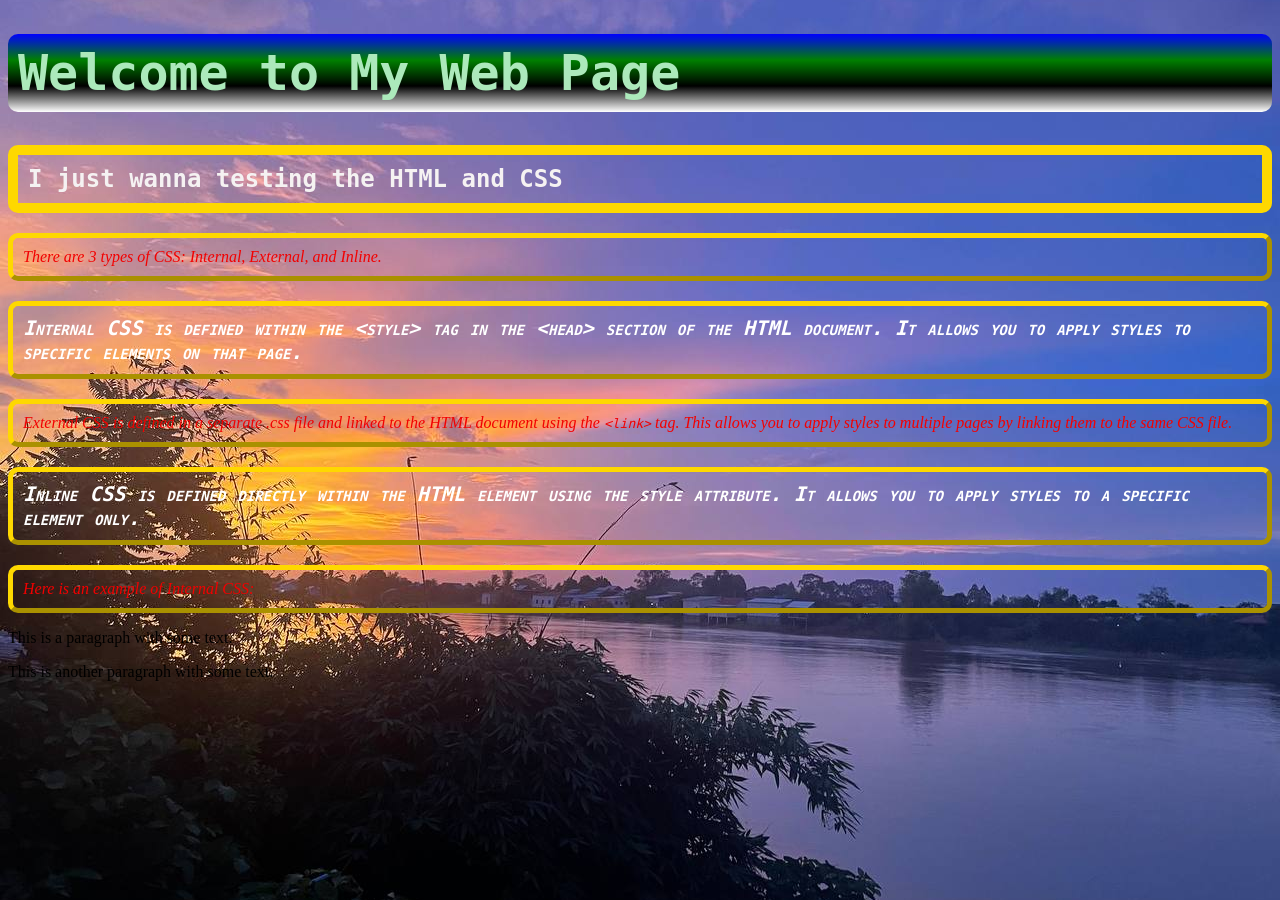
<file: BRocode/CSS/practiccsswithHTML.html>
<!DOCTYPE html>
<html lang="en">
<head>
    <meta charset="UTF-8">
    <meta name="viewport" content="width=device-width, initial-scale=1.0">
    <title>Vom Rathana</title>
    <link rel="stylesheet" href="style.css">
</head>
<body>
    <h1>Welcome to My Web Page</h1>
    <h2>I just wanna testing the HTML and CSS</h2>

    <p id="1" class="odd"> There are 3 types of CSS: Internal, External, and Inline.</p>
    <p id="2" class="even"> Internal CSS is defined within the <code>&lt;style&gt;</code> tag in the <code>&lt;head&gt;</code> section of the HTML document. It allows you to apply styles to specific elements on that page.
    </p>
    <p id="3" class="odd"> External CSS is defined in a separate .css file and linked to the HTML document using the <code>&lt;link&gt;</code> tag. This allows you to apply styles to multiple pages by linking them to the same CSS file.    </p>
    <p id="4" class="even"> Inline CSS is defined directly within the HTML element using the <code>style</code> attribute. It allows you to apply styles to a specific element only.</p>
    <p id="5" class="odd"> Here is an example of Internal CSS:</p>
   
    <p> This is a paragraph with some text. </p>
    <p> This is another paragraph with some text. </p>
</body>
</html>
</file>
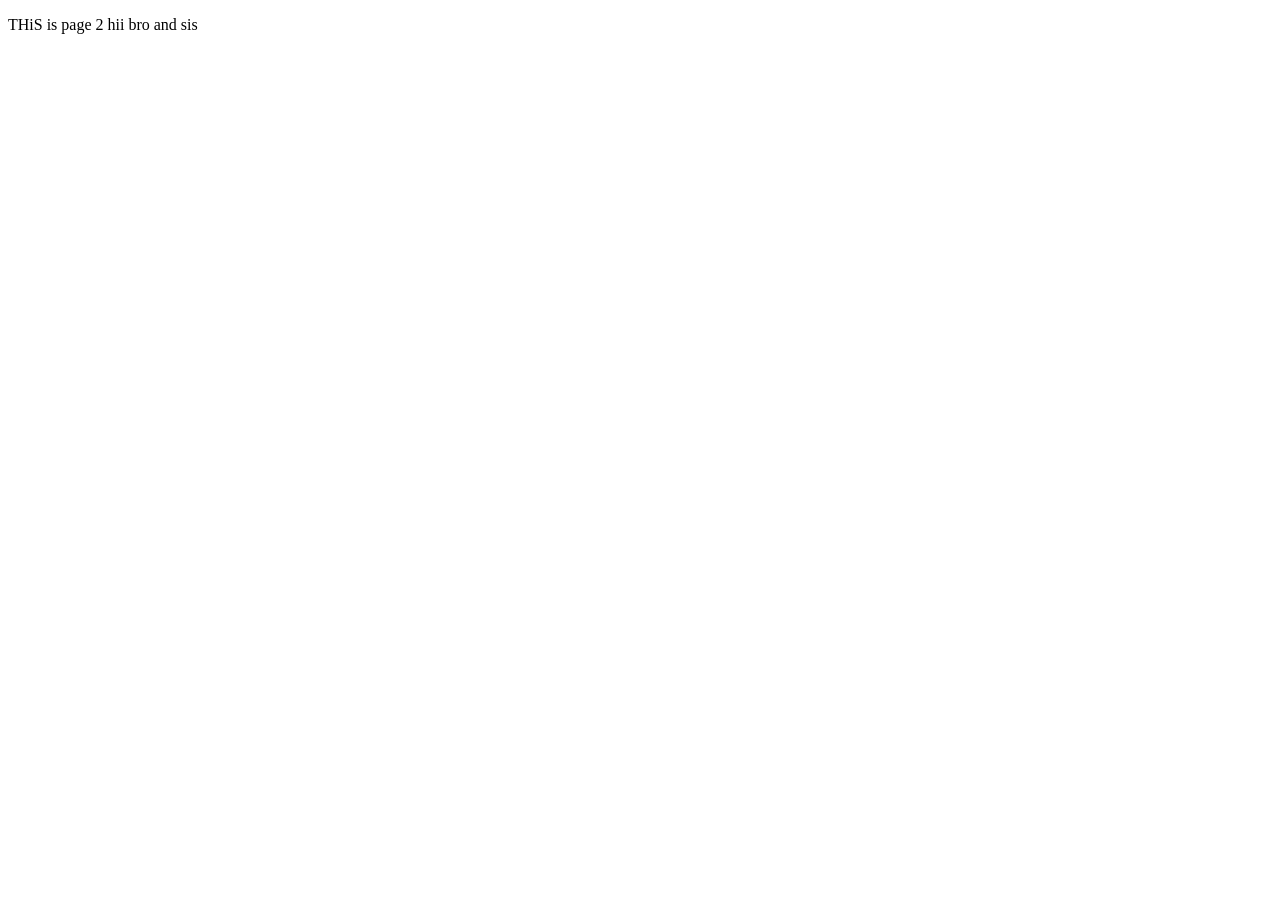
<file: BRocode/HTML/page2.html>
<!DOCTYPE html>
<html lang="en">
<head>
    <meta charset="UTF-8">
    <meta name="viewport" content="width=device-width, initial-scale=1.0">
    <title>PAGE2</title>
<body>
    <p> THiS is page 2 hii bro and sis </p>
</body>
</html>
</file>
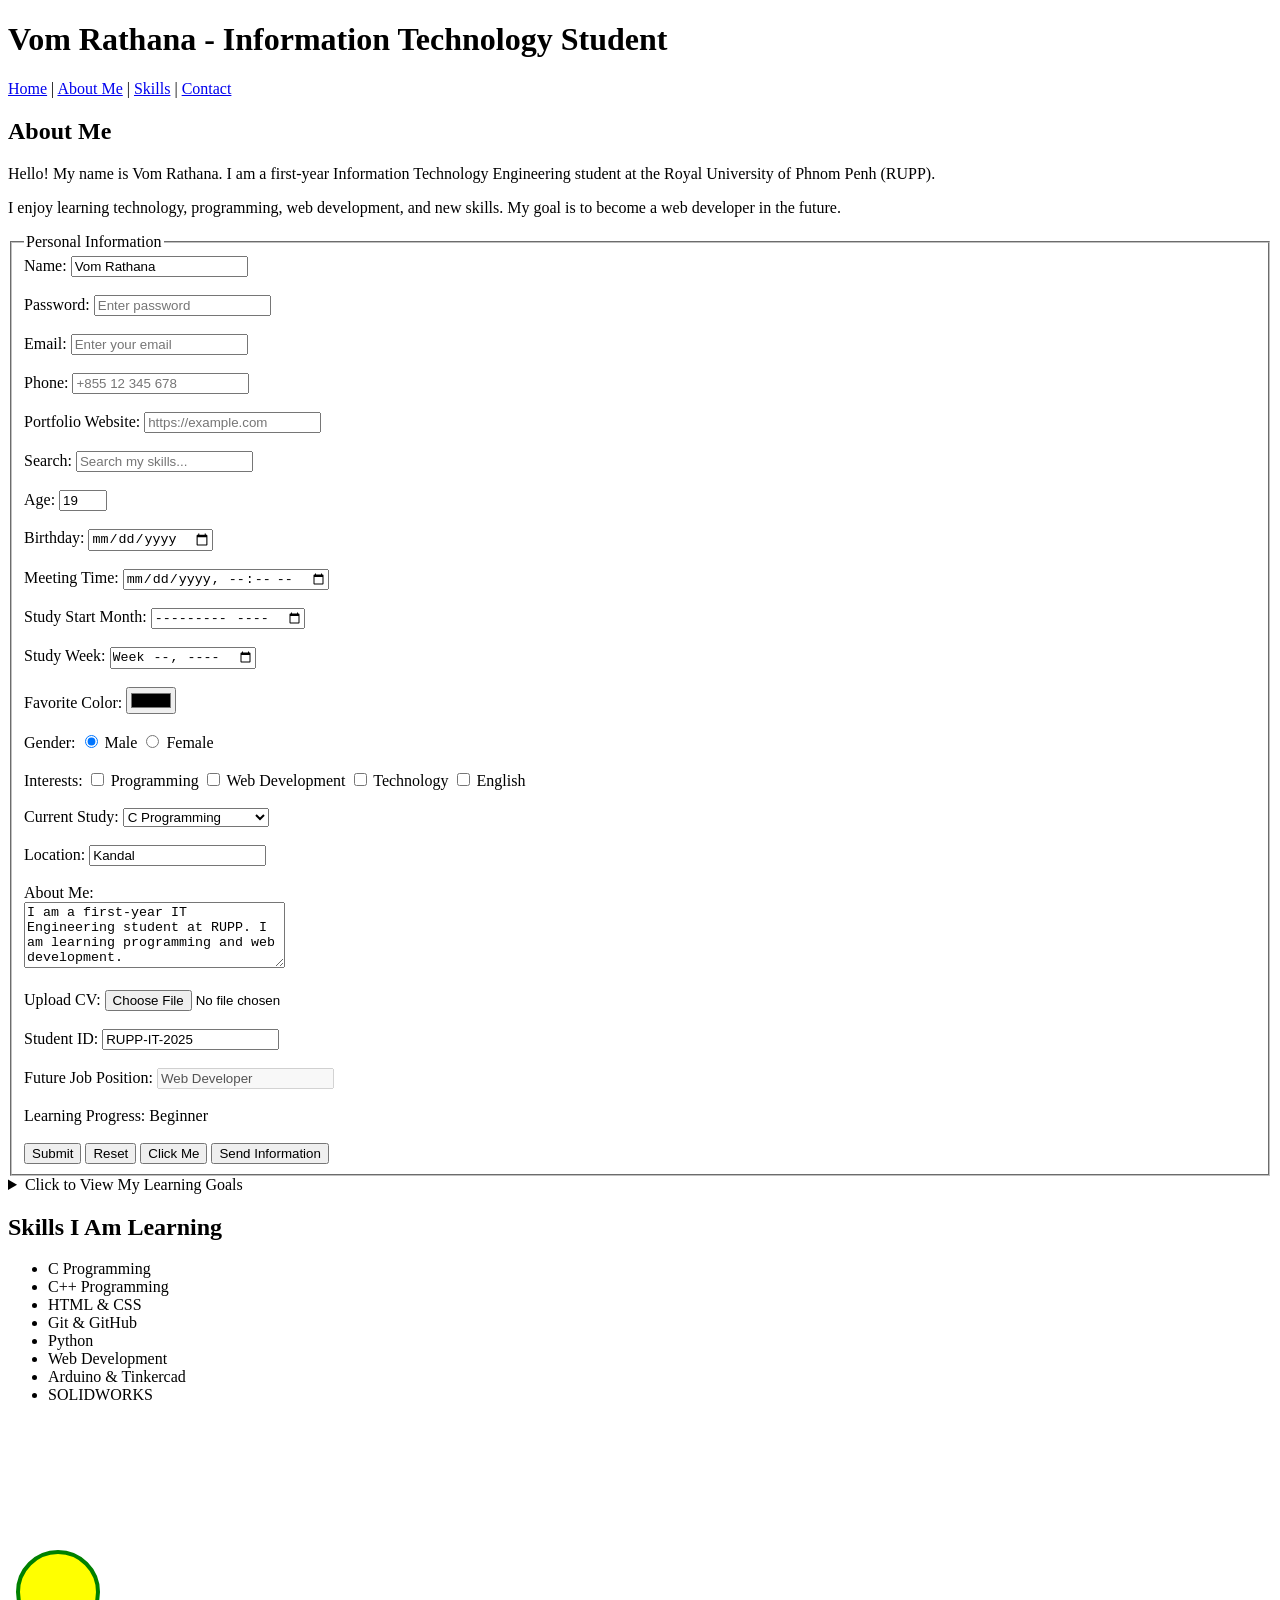
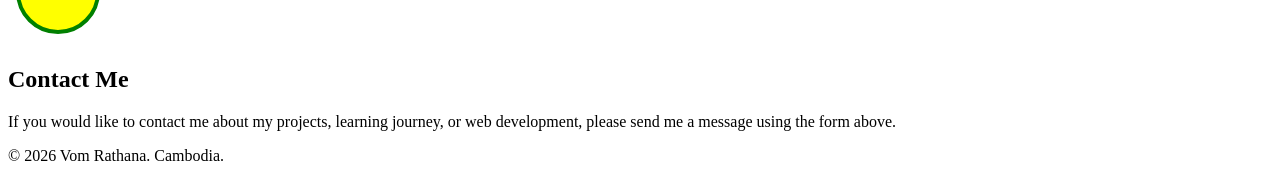
<file: NICC/HTML/HTML 2/Week01_Day2_lab_02.html>
<!DOCTYPE html>
<html lang="en">

<head>
    <!-- Essential Meta Tags -->
    <meta charset="UTF-8">
    <meta name="viewport" content="width=device-width, initial-scale=1.0">

    <title>Vom Rathana - IT Student Profile</title>

    <meta name="description"
        content="Vom Rathana is a first-year Information Technology Engineering student at RUPP who enjoys learning programming, web development, technology, and new skills.">

    <!-- Author -->
    <meta name="author" content="Vom Rathana">

    <!-- Open Graph / Social Media -->
    <meta property="og:title" content="Vom Rathana - IT Student">
    <meta property="og:description"
        content="First-year Information Technology Engineering student at RUPP, Cambodia.">
    <meta property="og:image" content="image.png">
    <meta property="og:type" content="website">

</head>

<body>

    <!-- Header -->
    <header>
        <h1>Vom Rathana - Information Technology Student</h1>
    </header>

    <!-- Navigation -->
    <nav>
        <a href="#">Home</a> |
        <a href="#about">About Me</a> |
        <a href="#skills">Skills</a> |
        <a href="#contact">Contact</a>
    </nav>

    <!-- Main Section -->
    <section id="about">
        <h2>About Me</h2>

        <p>
            Hello! My name is Vom Rathana. I am a first-year
            Information Technology Engineering student at the
            Royal University of Phnom Penh (RUPP).
        </p>

        <p>
            I enjoy learning technology, programming, web development,
            and new skills. My goal is to become a web developer in
            the future.
        </p>

        <!-- Form Start -->
        <form action="/submit.php" method="POST" enctype="multipart/form-data"
            accept-charset="UTF-8" autocomplete="off"
            name="studentForm" target="_blank" rel="noopener">

            <fieldset>
                <legend>Personal Information</legend>

                <!-- Text -->
                <label for="username">Name:</label>
                <input type="text" id="username" name="username"
                    maxlength="50"
                    placeholder="Enter your name"
                    value="Vom Rathana"
                    title="Enter your full name"
                    required>
                <br><br>

                <!-- Password -->
                <label for="password">Password:</label>
                <input type="password" id="password" name="password"
                    placeholder="Enter password"
                    title="Enter your password"
                    required>
                <br><br>

                <!-- Email -->
                <label for="email">Email:</label>
                <input type="email" id="email" name="email"
                    placeholder="Enter your email"
                    title="Enter your email address"
                    required>
                <br><br>

                <!-- Telephone -->
                <label for="phone">Phone:</label>
                <input type="tel" id="phone" name="phone"
                    placeholder="+855 12 345 678"
                    title="Enter your telephone number">
                <br><br>

                <!-- URL -->
                <label for="website">Portfolio Website:</label>
                <input type="url" id="website" name="website"
                    placeholder="https://example.com"
                    title="Enter your portfolio website URL">
                <br><br>

                <!-- Search -->
                <label for="searchbox">Search:</label>
                <input type="search" id="searchbox" name="searchbox"
                    placeholder="Search my skills..."
                    title="Search information">
                <br><br>

                <!-- Number -->
                <label for="age">Age:</label>
                <input type="number" id="age" name="age"
                    min="18" max="60"
                    value="19"
                    title="Enter your age"
                    required>
                <br><br>

                <!-- Date -->
                <label for="birthday">Birthday:</label>
                <input type="date" id="birthday" name="birthday"
                    title="Select your birth date">
                <br><br>

                <!-- DateTime Local -->
                <label for="meeting">Meeting Time:</label>
                <input type="datetime-local" id="meeting"
                    name="meeting"
                    title="Select meeting date and time">
                <br><br>

                <!-- Month -->
                <label for="expiry">Study Start Month:</label>
                <input type="month" id="expiry" name="expiry"
                    title="Select study start month and year">
                <br><br>

                <!-- Week -->
                <label for="weeknum">Study Week:</label>
                <input type="week" id="weeknum" name="weeknum"
                    title="Select study week">
                <br><br>

                <!-- Color -->
                <label for="favcolor">Favorite Color:</label>
                <input type="color" id="favcolor" name="favcolor"
                    title="Select your favorite color">
                <br><br>

                <!-- Radio -->
                <label>Gender:</label>

                <input type="radio" id="male" name="gender"
                    value="male" title="Select male" checked>

                <label for="male">Male</label>

                <input type="radio" id="female" name="gender"
                    value="female" title="Select female">

                <label for="female">Female</label>

                <br><br>

                <!-- Checkbox -->
                <label>Interests:</label>

                <input type="checkbox" id="programming"
                    name="interest" value="programming"
                    title="Select programming">

                <label for="programming">Programming</label>

                <input type="checkbox" id="web"
                    name="interest" value="web development"
                    title="Select web development">

                <label for="web">Web Development</label>

                <input type="checkbox" id="technology"
                    name="interest" value="technology"
                    title="Select technology">

                <label for="technology">Technology</label>

                <input type="checkbox" id="english"
                    name="interest" value="english"
                    title="Select English">

                <label for="english">English</label>

                <br><br>

                <!-- Select & Optgroup -->
                <label for="course">Current Study:</label>

                <select id="course" name="course"
                    title="Select your study">

                    <optgroup label="Programming">
                        <option value="c">C Programming</option>
                        <option value="cpp">C++ Programming</option>
                        <option value="python">Python</option>
                    </optgroup>

                    <optgroup label="Web Development">
                        <option value="html">HTML</option>
                        <option value="css">CSS</option>
                        <option value="javascript">JavaScript</option>
                    </optgroup>

                </select>

                <br><br>

                <!-- Datalist -->
                <label for="city">Location:</label>

                <input list="cities" id="city" name="city"
                    value="Kandal"
                    title="Select your location">

                <datalist id="cities">
                    <option value="Kandal">
                    <option value="Phnom Penh">
                    <option value="Siem Reap">
                    <option value="Battambang">
                </datalist>

                <br><br>

                <!-- Textarea -->
                <label for="message">About Me:</label><br>

                <textarea id="message" name="message"
                    rows="4" cols="30"
                    placeholder="Write something about yourself..."
                    title="Enter information about yourself">I am a first-year IT Engineering student at RUPP. I am learning programming and web development.</textarea>

                <br><br>

                <!-- File Upload -->
                <label for="resume">Upload CV:</label>

                <input type="file" id="resume" name="resume"
                    title="Upload your CV">

                <br><br>

                <!-- Readonly -->
                <label for="student_id">Student ID:</label>

                <input type="text" id="student_id"
                    name="student_id"
                    value="RUPP-IT-2025"
                    readonly
                    title="Student ID (readonly)">

                <br><br>

                <!-- Disabled -->
                <label for="promo">Future Job Position:</label>

                <input type="text" id="promo"
                    name="promo"
                    value="Web Developer"
                    disabled
                    title="Future job position">

                <br><br>

                <!-- Output -->
                <label for="result">Learning Progress:</label>

                <output id="result" name="result">
                    Beginner
                </output>

                <br><br>

                <!-- Buttons -->
                <input type="submit" value="Submit">

                <input type="reset" value="Reset">

                <input type="button" value="Click Me">

                <button type="submit">Send Information</button>

            </fieldset>
        </form>
        <!-- Form End -->


        <!-- Details -->
        <details>
            <summary>Click to View My Learning Goals</summary>

            <p>
                My goal is to improve my programming skills,
                learn web development, build real projects,
                and become a professional web developer.
            </p>

        </details>

    </section>


    <!-- Skills Section -->
    <section id="skills">

        <h2>Skills I Am Learning</h2>

        <ul>
            <li>C Programming</li>
            <li>C++ Programming</li>
            <li>HTML & CSS</li>
            <li>Git & GitHub</li>
            <li>Python</li>
            <li>Web Development</li>
            <li>Arduino & Tinkercad</li>
            <li>SOLIDWORKS</li>
        </ul>

    </section>


    <!-- Canvas -->
    <canvas id="myCanvas" width="200" height="100">
        Your browser does not support canvas.
    </canvas>

    <br><br>


    <!-- SVG -->
    <svg width="100" height="100">
        <circle
            cx="50"
            cy="50"
            r="40"
            stroke="green"
            stroke-width="4"
            fill="yellow" />
    </svg>


    <!-- Contact Section -->
    <section id="contact">

        <h2>Contact Me</h2>

        <p>
            If you would like to contact me about my projects,
            learning journey, or web development, please send me
            a message using the form above.
        </p>

    </section>


    <!-- Footer -->
    <footer>

        <p>
            © 2026 Vom Rathana. Cambodia.
        </p>

    </footer>

</body>

</html>
</file>
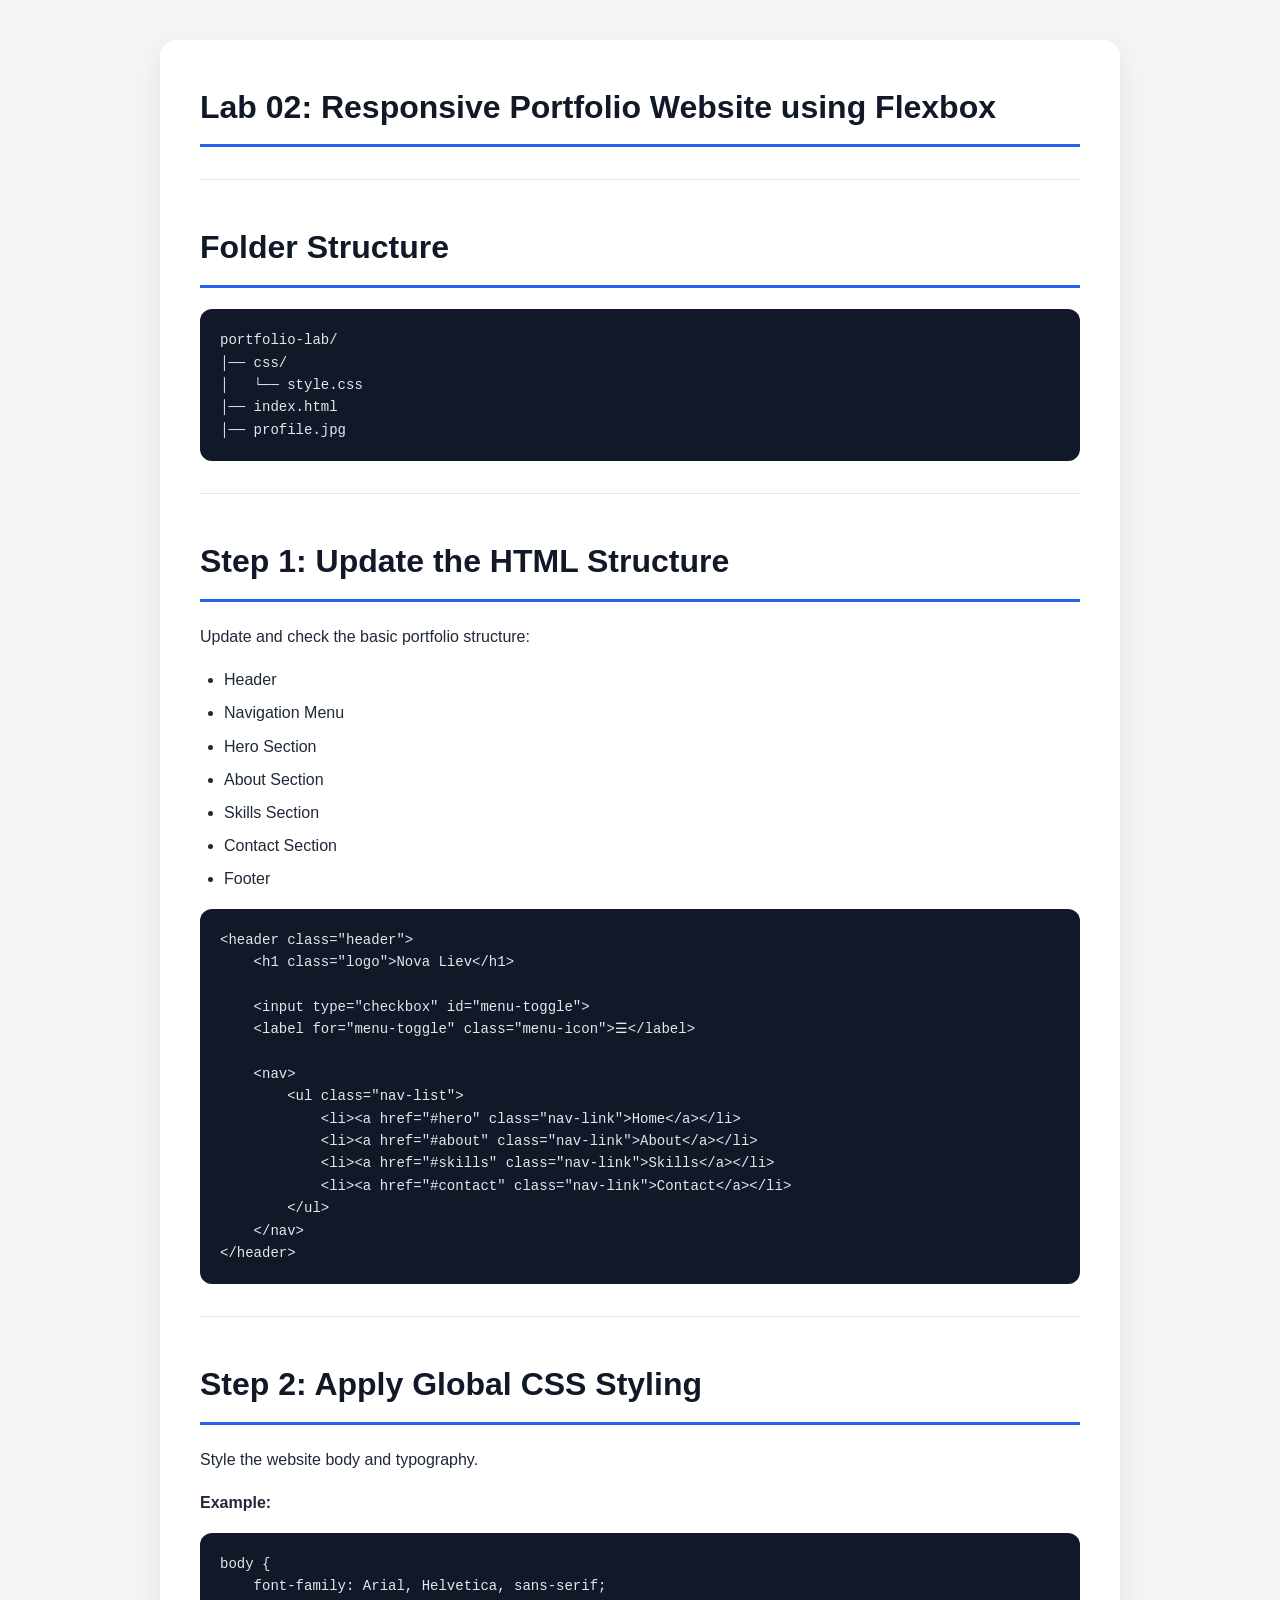
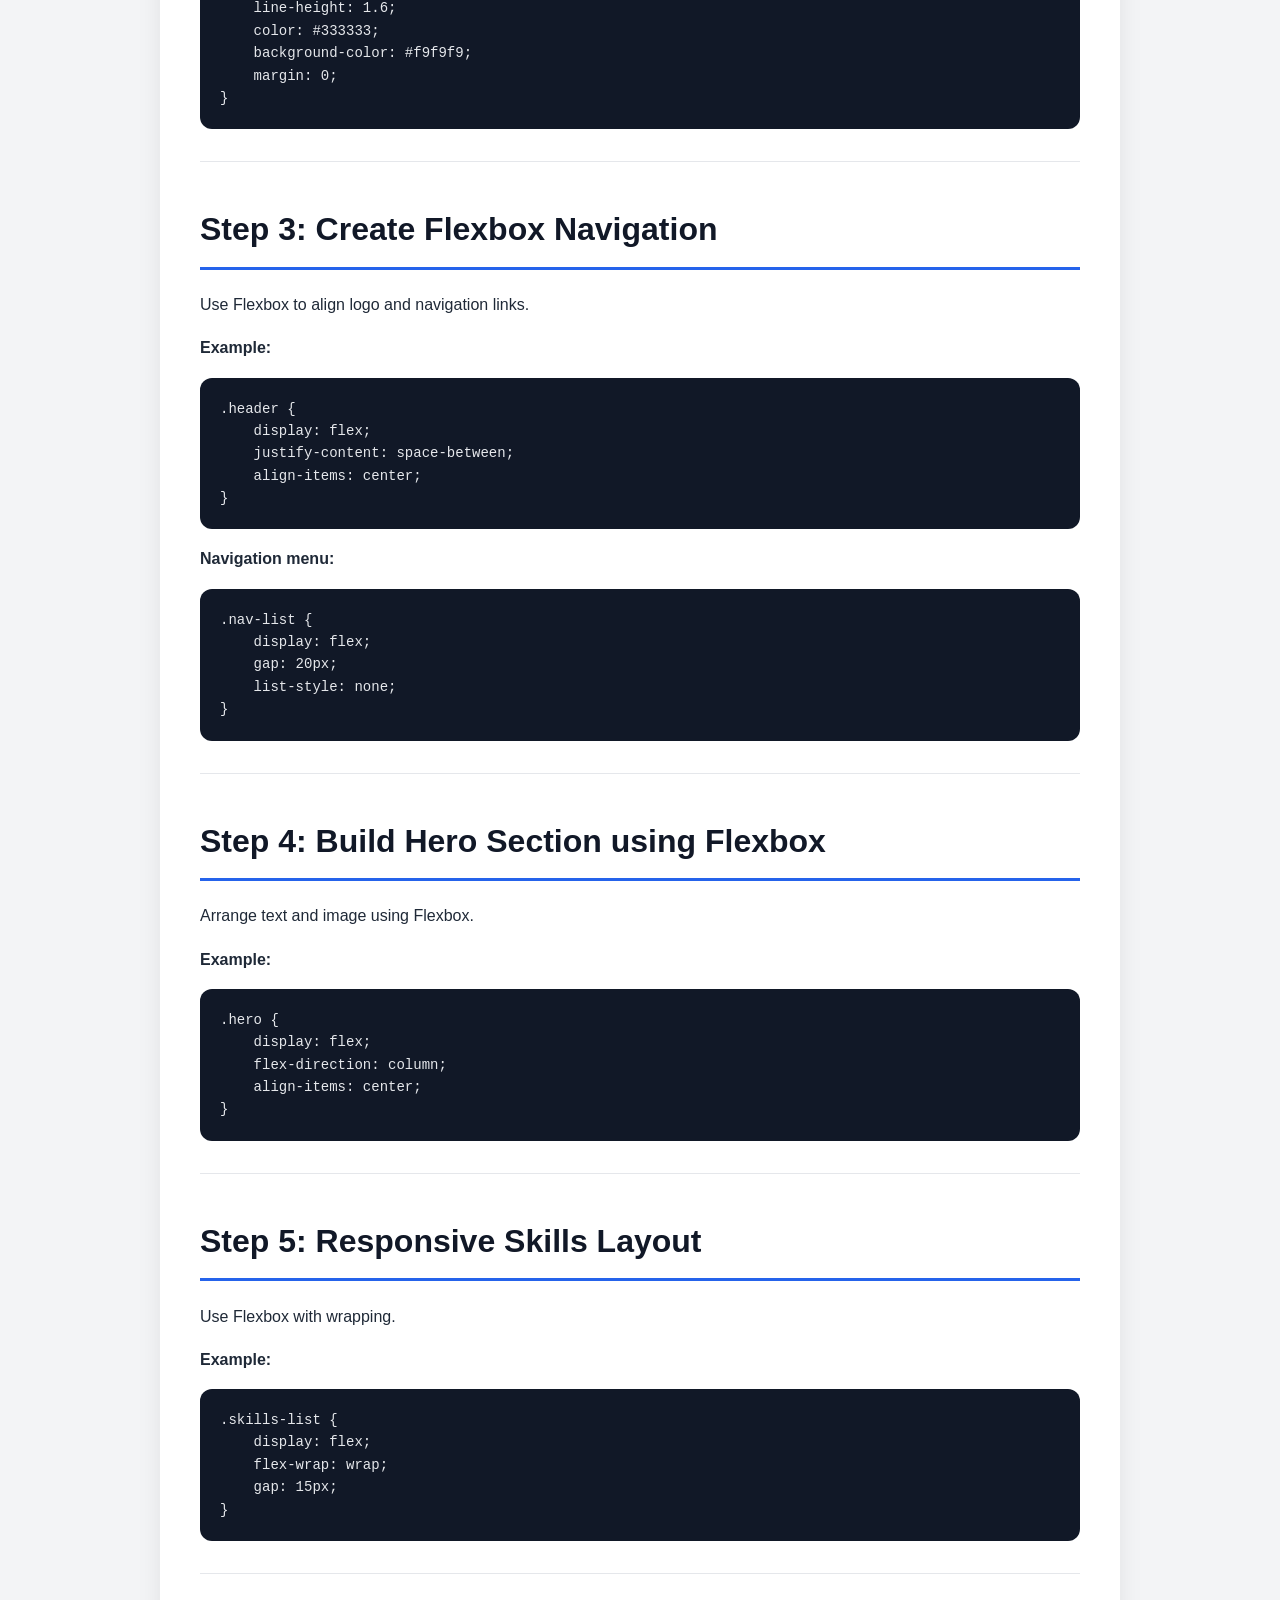
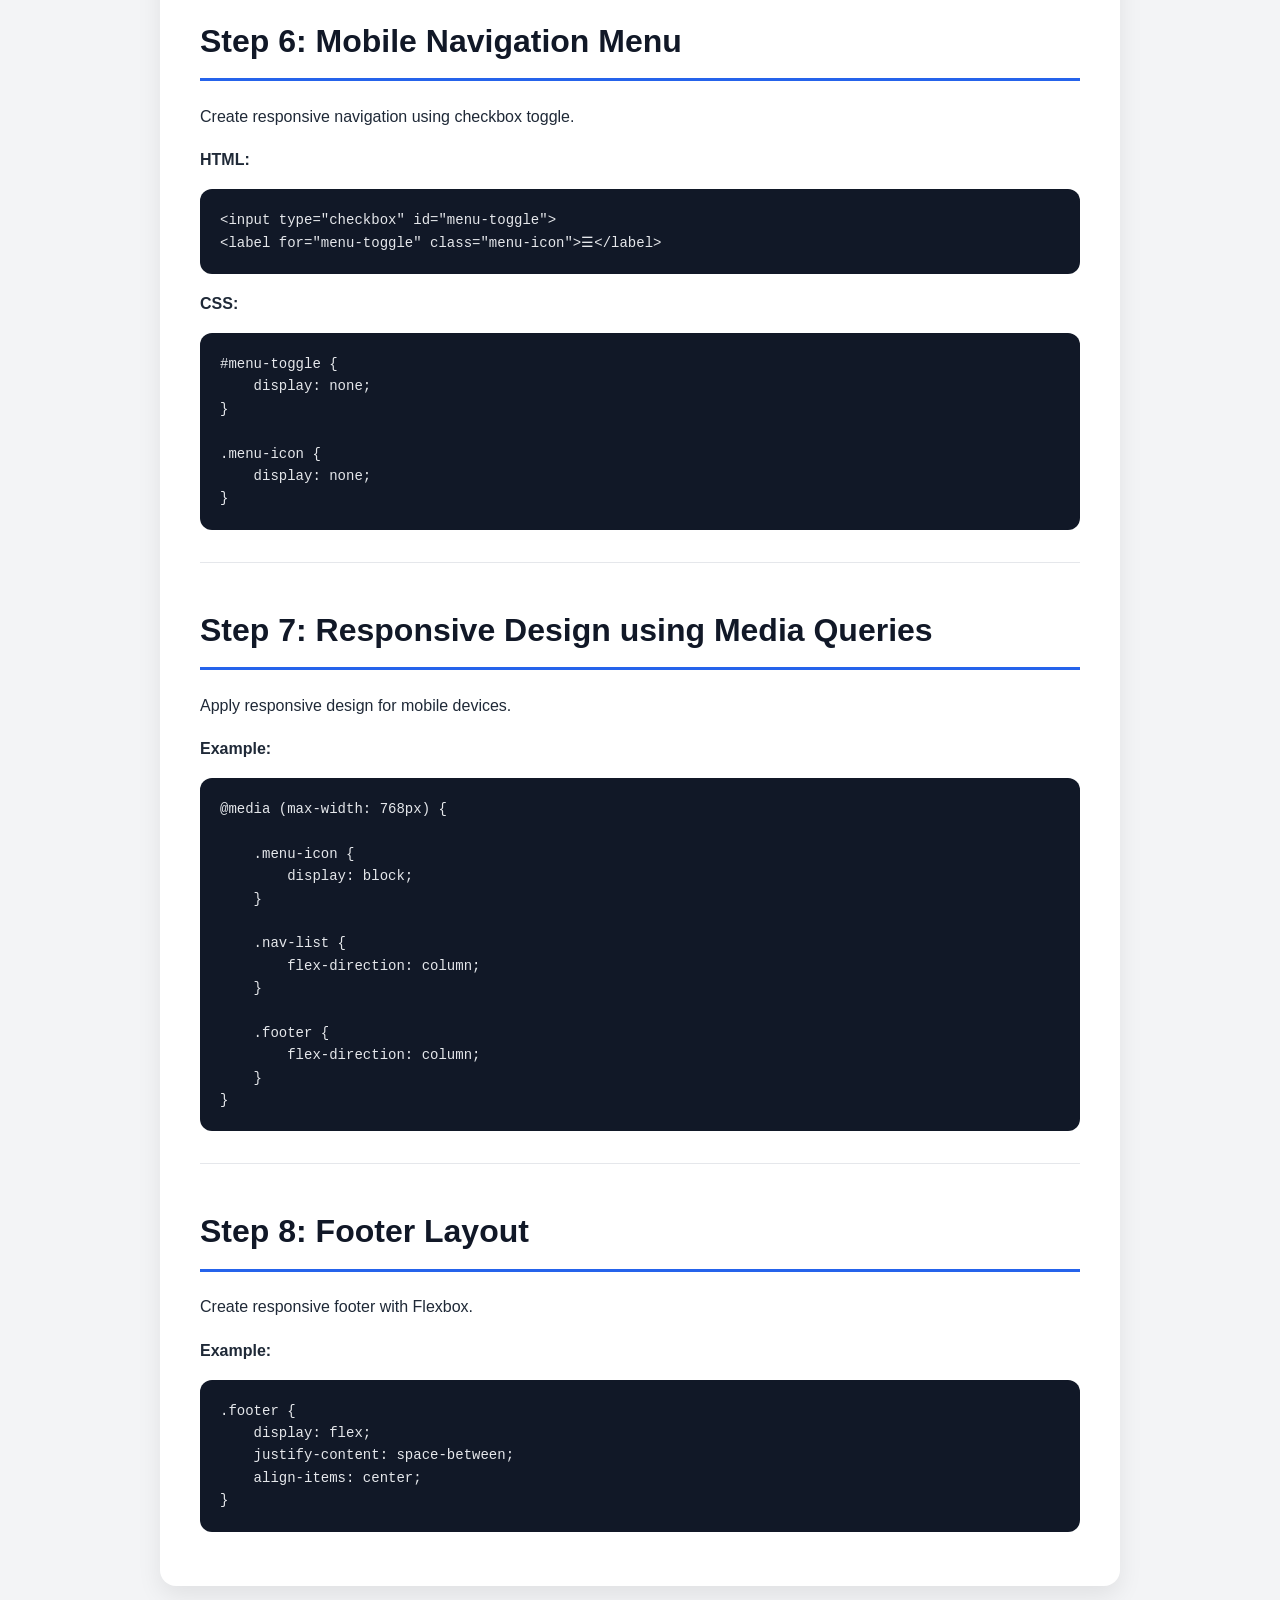
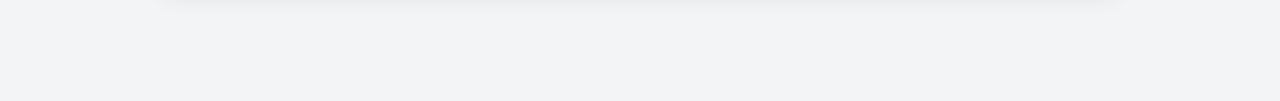
<file: NICC/CSS/CSS 2/Week02_Day02_Lab/Week02_Day02 - Lab.html>
<!DOCTYPE html>
<html lang="en">
<head>
    <meta charset="UTF-8">
    <meta name="viewport" content="width=device-width, initial-scale=1.0">
    <title>Lab 02: Responsive Portfolio Website using Flexbox</title>
    <style>
        * {
            box-sizing: border-box;
        }

        body {
            font-family: Arial, Helvetica, sans-serif;
            line-height: 1.7;
            color: #1f2937;
            background-color: #f3f4f6;
            margin: 0;
            padding: 0;
        }

        .page {
            max-width: 960px;
            margin: 40px auto;
            background-color: #ffffff;
            padding: 40px;
            border-radius: 16px;
            box-shadow: 0 10px 25px rgba(0, 0, 0, 0.08);
        }

        h1 {
            color: #111827;
            border-bottom: 3px solid #2563eb;
            padding-bottom: 10px;
            margin-top: 40px;
        }

        h1:first-child {
            margin-top: 0;
        }

        p {
            font-size: 16px;
        }

        ul {
            padding-left: 24px;
        }

        li {
            margin-bottom: 6px;
        }

        hr {
            border: none;
            border-top: 1px solid #e5e7eb;
            margin: 32px 0;
        }

        pre {
            background-color: #111827;
            color: #e5e7eb;
            padding: 20px;
            border-radius: 12px;
            overflow-x: auto;
            font-size: 14px;
            line-height: 1.6;
        }

        code {
            font-family: Consolas, Monaco, "Courier New", monospace;
        }

        .badge {
            display: inline-block;
            background-color: #dbeafe;
            color: #1d4ed8;
            padding: 6px 12px;
            border-radius: 999px;
            font-weight: bold;
            font-size: 14px;
            margin-bottom: 20px;
        }

        .note {
            background-color: #eff6ff;
            border-left: 5px solid #2563eb;
            padding: 16px 20px;
            border-radius: 8px;
            margin: 20px 0;
        }

        @media (max-width: 768px) {
            .page {
                margin: 20px;
                padding: 24px;
            }

            h1 {
                font-size: 26px;
            }

            pre {
                font-size: 13px;
            }
        }
    </style>
</head>
<body>
    <main class="page">

        <h1>Lab 02: Responsive Portfolio Website using Flexbox</h1>

        <hr>

        <h1>Folder Structure</h1>

        <pre><code>portfolio-lab/
│── css/
│   └── style.css
│── index.html
│── profile.jpg</code></pre>

        <hr>

        <h1>Step 1: Update the HTML Structure</h1>

        <p>Update and check the basic portfolio structure:</p>

        <ul>
            <li>Header</li>
            <li>Navigation Menu</li>
            <li>Hero Section</li>
            <li>About Section</li>
            <li>Skills Section</li>
            <li>Contact Section</li>
            <li>Footer</li>
        </ul>

        <pre><code>&lt;header class="header"&gt;
    &lt;h1 class="logo"&gt;Nova Liev&lt;/h1&gt;

    &lt;input type="checkbox" id="menu-toggle"&gt;
    &lt;label for="menu-toggle" class="menu-icon"&gt;☰&lt;/label&gt;

    &lt;nav&gt;
        &lt;ul class="nav-list"&gt;
            &lt;li&gt;&lt;a href="#hero" class="nav-link"&gt;Home&lt;/a&gt;&lt;/li&gt;
            &lt;li&gt;&lt;a href="#about" class="nav-link"&gt;About&lt;/a&gt;&lt;/li&gt;
            &lt;li&gt;&lt;a href="#skills" class="nav-link"&gt;Skills&lt;/a&gt;&lt;/li&gt;
            &lt;li&gt;&lt;a href="#contact" class="nav-link"&gt;Contact&lt;/a&gt;&lt;/li&gt;
        &lt;/ul&gt;
    &lt;/nav&gt;
&lt;/header&gt;</code></pre>

        <hr>

        <h1>Step 2: Apply Global CSS Styling</h1>

        <p>Style the website body and typography.</p>

        <p><strong>Example:</strong></p>

        <pre><code>body {
    font-family: Arial, Helvetica, sans-serif;
    line-height: 1.6;
    color: #333333;
    background-color: #f9f9f9;
    margin: 0;
}</code></pre>

        <hr>

        <h1>Step 3: Create Flexbox Navigation</h1>

        <p>Use Flexbox to align logo and navigation links.</p>

        <p><strong>Example:</strong></p>

        <pre><code>.header {
    display: flex;
    justify-content: space-between;
    align-items: center;
}</code></pre>

        <p><strong>Navigation menu:</strong></p>

        <pre><code>.nav-list {
    display: flex;
    gap: 20px;
    list-style: none;
}</code></pre>

        <hr>

        <h1>Step 4: Build Hero Section using Flexbox</h1>

        <p>Arrange text and image using Flexbox.</p>

        <p><strong>Example:</strong></p>

        <pre><code>.hero {
    display: flex;
    flex-direction: column;
    align-items: center;
}</code></pre>

        <hr>

        <h1>Step 5: Responsive Skills Layout</h1>

        <p>Use Flexbox with wrapping.</p>

        <p><strong>Example:</strong></p>

        <pre><code>.skills-list {
    display: flex;
    flex-wrap: wrap;
    gap: 15px;
}</code></pre>

        <hr>

        <h1>Step 6: Mobile Navigation Menu</h1>

        <p>Create responsive navigation using checkbox toggle.</p>

        <p><strong>HTML:</strong></p>

        <pre><code>&lt;input type="checkbox" id="menu-toggle"&gt;
&lt;label for="menu-toggle" class="menu-icon"&gt;☰&lt;/label&gt;</code></pre>

        <p><strong>CSS:</strong></p>

        <pre><code>#menu-toggle {
    display: none;
}

.menu-icon {
    display: none;
}</code></pre>

        <hr>

        <h1>Step 7: Responsive Design using Media Queries</h1>

        <p>Apply responsive design for mobile devices.</p>

        <p><strong>Example:</strong></p>

        <pre><code>@media (max-width: 768px) {

    .menu-icon {
        display: block;
    }

    .nav-list {
        flex-direction: column;
    }

    .footer {
        flex-direction: column;
    }
}</code></pre>

        <hr>

        <h1>Step 8: Footer Layout</h1>

        <p>Create responsive footer with Flexbox.</p>

        <p><strong>Example:</strong></p>

        <pre><code>.footer {
    display: flex;
    justify-content: space-between;
    align-items: center;
}</code></pre>

    </main>
</body>
</html>
</file>
<file: BRocode/CSS/style.css>
body{
    
    background-image: url("image.png");
    background-attachment: fixed;
    background-repeat: no-repeat;
    background-position: center;
    background-size: cover;
}
h1{
    color: #ace9bb;
    font-family:   "consolas" , "monospace";
    font-size: 50px;
    border-width: 5px;
    border-color:rgb(254, 216, 0);
    border-radius: 10px;
    padding: 10px;
    background-attachment: fixed;
    background-repeat: no-repeat;
    background-size: cover;
    background:linear-gradient(blue,green,black,white)
}
h2{
    color: #f5f2f2;
    font-family: "Press Start 2P" , "consolas" , "monospace";
     border-style: solid;
    border-width: 10px;
    border-color:rgb(254, 216, 0);
    border-radius: 10px;
    padding: 10px;
}
.odd{
    color: #f20000;
    font-style: italic;
    border-style: outset;
    border-width: 5px;
    border-color: rgb(254, 216, 0);
    border-radius: 10px;
    padding: 10px;
}
.even{
    color: #ffffff;
    font-style:oblique;
    font-weight: bold;
    font-family: "Press Start 2P" , "consolas" , "monospace";
    font-size: 20px;
    font-variant: small-caps;
    font-decoration: underline;
    font-kerning: normal;
    border-style: outset;
    border-width: 5px;
    border-color:rgb(254, 216, 0);
    border-radius: 10px;
    padding: 10px;
}
</file>
